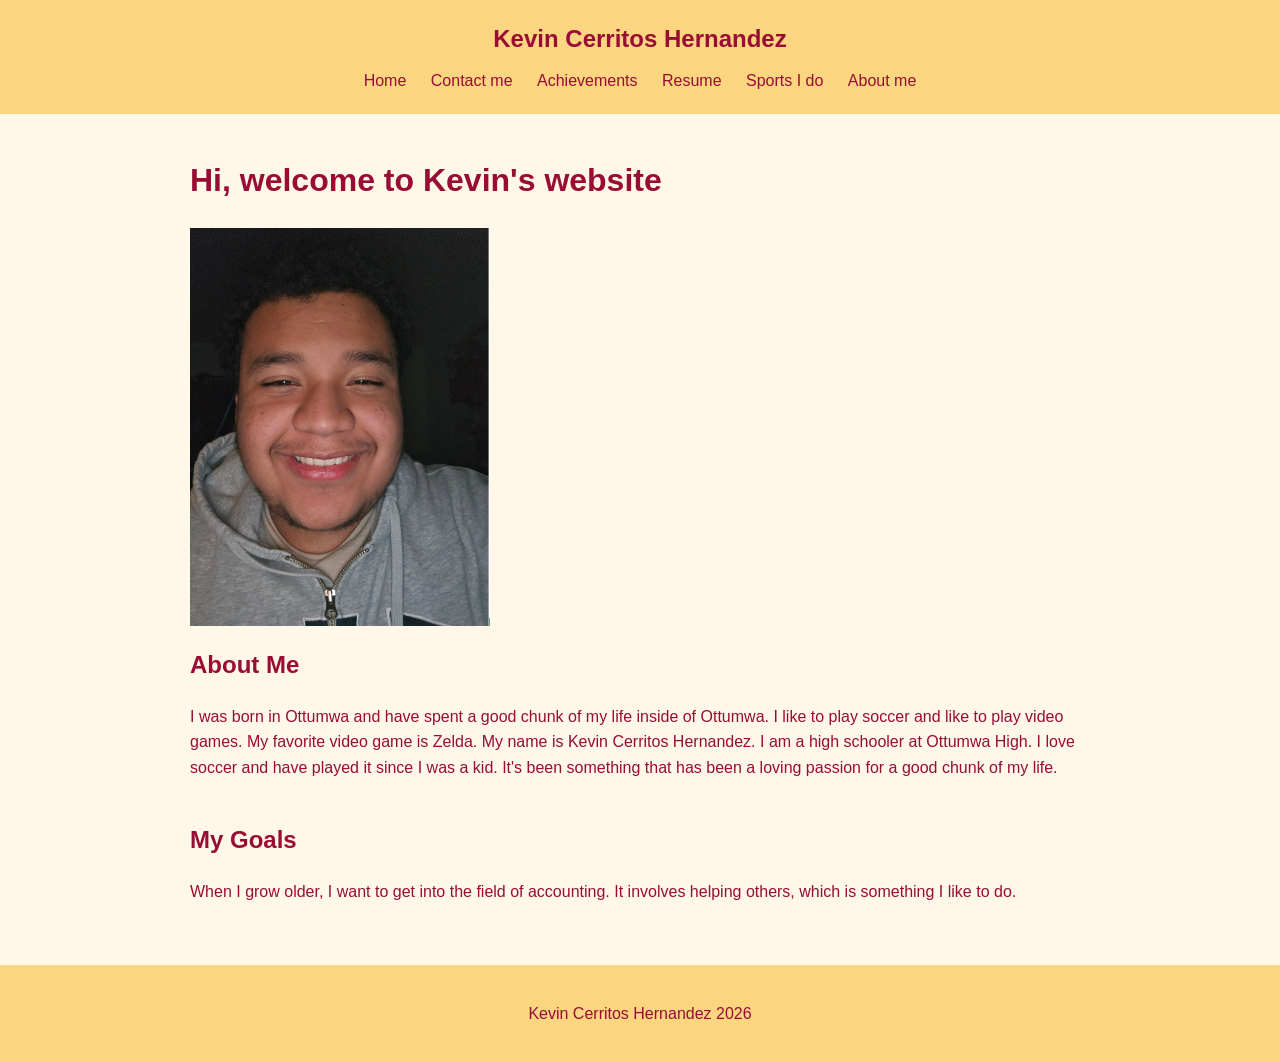
<file: index.html>
<!DOCTYPE html>
<html lang="en">

<head>
    <meta charset="UTF-8">
    <meta name="viewport" content="width=device-width, initial-scale=1.0">
    <title>Portfolio</title>
    <link rel="stylesheet" href="css/styles.css">
    <link rel="icon" href="favicon.ico" type="image/x-icon">
</head>

<body>
    <header>
        <p>Kevin Cerritos Hernandez</p>
        <nav>
            <a href="index.html">Home</a>
            <a href="contact.html">Contact me</a>
            <a href="achievements.html">Achievements</a>
            <a href="resume.html">Resume</a>
            <a href="sports.html">Sports I do</a>
            <a href="about.html">About me</a>
        </nav>
    </header>
    <main>
        <h1>Hi, welcome to Kevin's website</h1>
        <img src="images/kevin.webp" alt="A photo of me, Kevin">

        <section>
            <h2>About Me</h2>
            <p>I was born in Ottumwa and have spent a good chunk of my life inside of Ottumwa.
                I like to play soccer and like to play video games.
                My favorite video game is Zelda.
                My name is Kevin Cerritos Hernandez.
                I am a high schooler at Ottumwa High.
                I love soccer and have played it since I was a kid.
                It's been something that has been a loving passion for a good chunk of my life.
            </p>
        </section>

        <section>
            <h2>My Goals</h2>
            <p>When I grow older, I want to get into the field of accounting. It involves helping others, which is
                something I like to do.
            </p>
        </section>
    </main>
    <footer>
        <p>Kevin Cerritos Hernandez 2026</p>
    </footer>
</body>

</html>
</file>
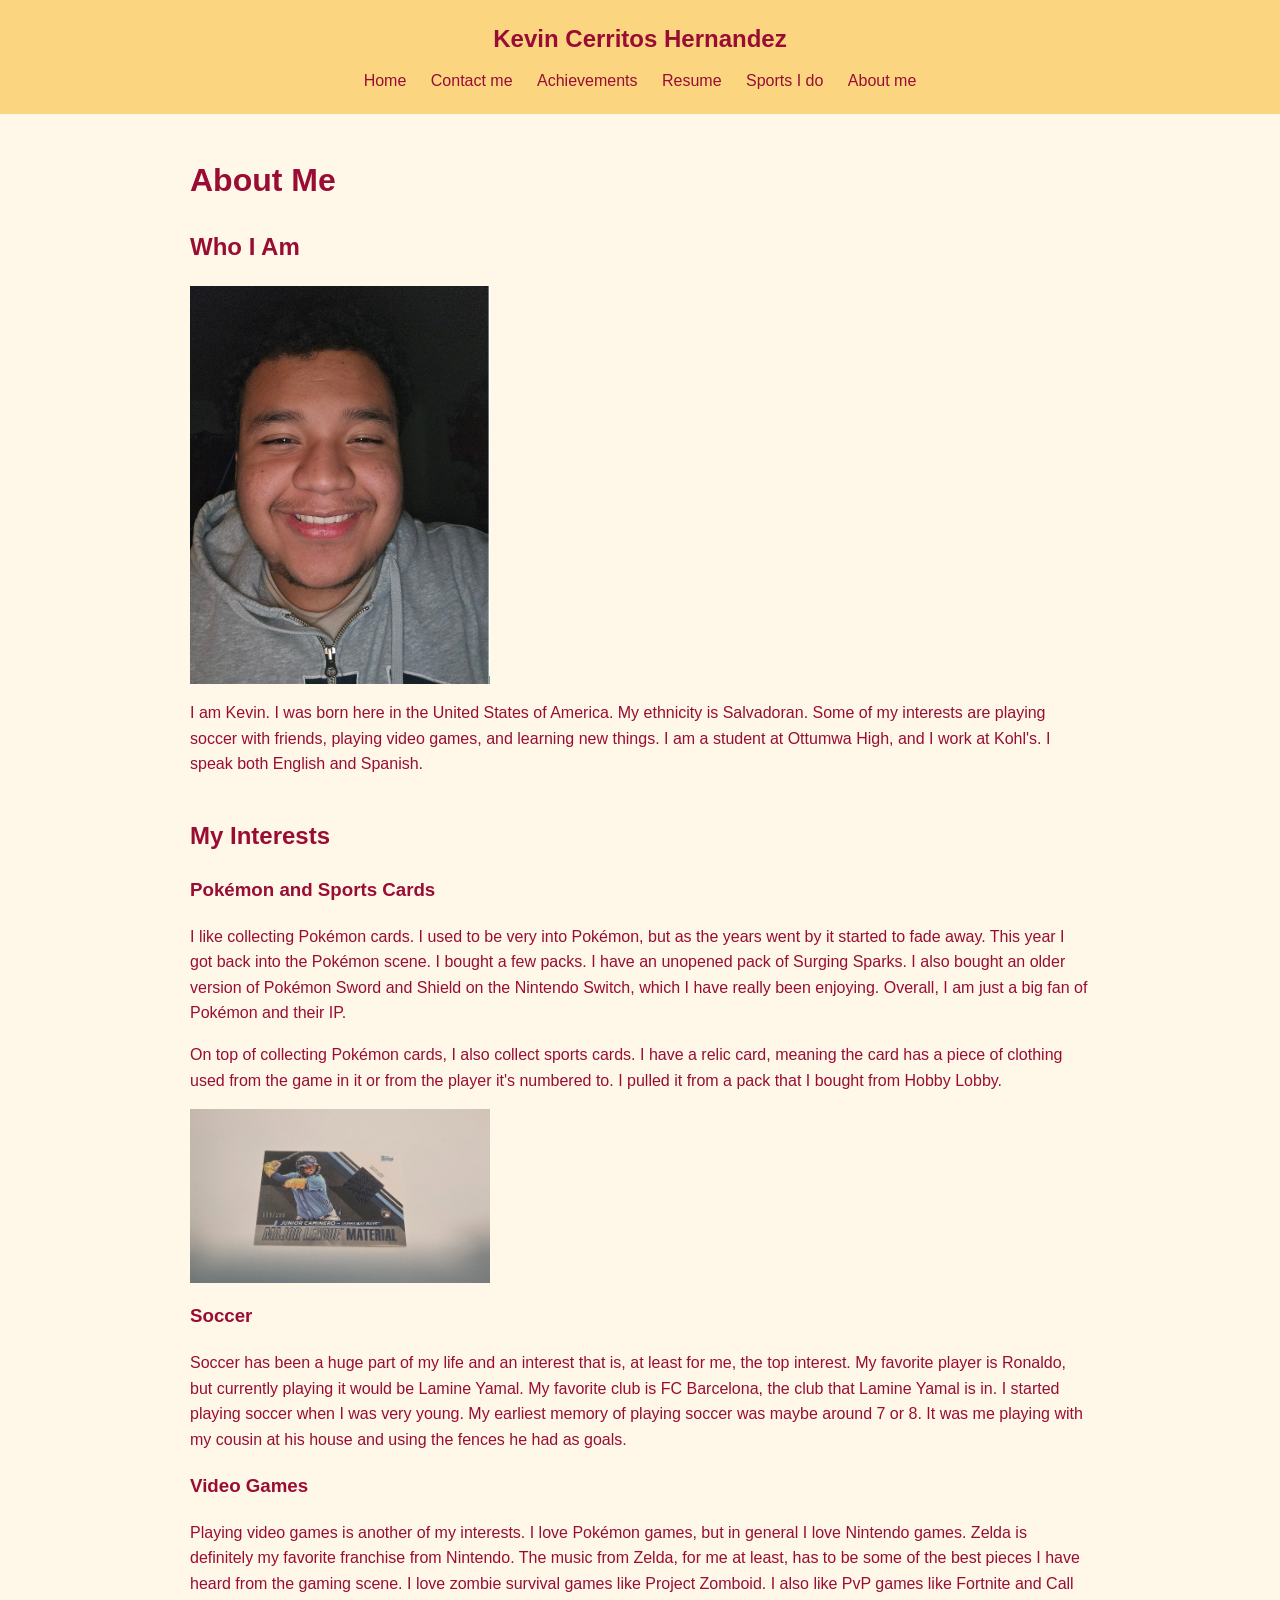
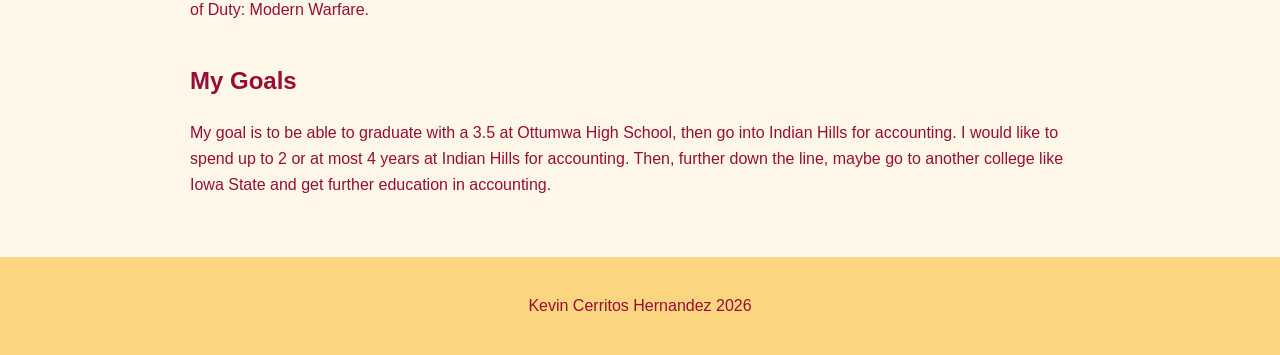
<file: about.html>
<!DOCTYPE html>
<html lang="en">

<head>
    <meta charset="UTF-8">
    <meta name="viewport" content="width=device-width, initial-scale=1.0">
    <title>About Me</title>
    <link rel="stylesheet" href="css/styles.css">
    <link rel="icon" href="favicon.ico" type="image/x-icon">
</head>

<body>
    <header>
        <p>Kevin Cerritos Hernandez</p>
        <nav>
            <a href="index.html">Home</a>
            <a href="contact.html">Contact me</a>
            <a href="achievements.html">Achievements</a>
            <a href="resume.html">Resume</a>
            <a href="sports.html">Sports I do</a>
            <a href="about.html">About me</a>
        </nav>
    </header>
    <main>
        <h1>About Me</h1>

        <section>
            <h2>Who I Am</h2>
            <img src="images/kevin.webp" alt="It's a photo of me (Kevin)">
            <p>I am Kevin. I was born here in the United States of America.
                My ethnicity is Salvadoran. Some of my interests are
                playing soccer with friends, playing video games, and
                learning new things. I am a student at Ottumwa High, and I
                work at Kohl's. I speak both English and Spanish.
            </p>
        </section>

        <section>
            <h2>My Interests</h2>

            <h3>Pokémon and Sports Cards</h3>
            <p>I like collecting Pokémon cards.
                I used to be very into Pokémon, but as the years went by it started to fade away.
                This year I got back into the Pokémon scene. I bought a few packs. I have an unopened pack of Surging
                Sparks.
                I also bought an older version of Pokémon Sword and Shield on the Nintendo Switch, which I have
                really been enjoying.
                Overall, I am just a big fan of Pokémon and their IP.
            </p>
            <p>On top of collecting Pokémon cards, I also collect sports cards.
                I have a relic card, meaning the card has a piece of clothing used from the game in it or from the
                player it's numbered to.
                I pulled it from a pack that I bought from Hobby Lobby.
            </p>
            <img src="images/cards.webp" alt="One of my rare cards, numbered 9 out of 199">

            <h3>Soccer</h3>
            <p>Soccer has been a huge part of my life and an interest that is, at least for me, the top interest.
                My favorite player is Ronaldo, but currently playing it would be Lamine Yamal.
                My favorite club is FC Barcelona, the club that Lamine Yamal is in. I started playing soccer when I was very young.
                My earliest memory of playing soccer was maybe around 7 or 8. It was me playing with my cousin at his
                house and using the fences he had as goals.
            </p>

            <h3>Video Games</h3>
            <p>Playing video games is another of my interests.
                I love Pokémon games, but in general I love Nintendo games.
                Zelda is definitely my favorite franchise from Nintendo.
                The music from Zelda, for me at least, has to be some of the best pieces I have heard from the gaming
                scene.
                I love zombie survival games like Project Zomboid. I also like PvP games like Fortnite and Call of Duty:
                Modern Warfare.
            </p>
        </section>

        <section>
            <h2>My Goals</h2>
            <p>My goal is to be able to graduate with a 3.5 at Ottumwa High School, then go into Indian Hills for
                accounting. I would like to spend up to 2 or at most 4 years at Indian Hills for accounting. Then,
                further down the line, maybe go to another college like Iowa State and get further education in
                accounting.</p>
        </section>
    </main>
    <footer>
        <p>Kevin Cerritos Hernandez 2026</p>
    </footer>
</body>

</html>
</file>
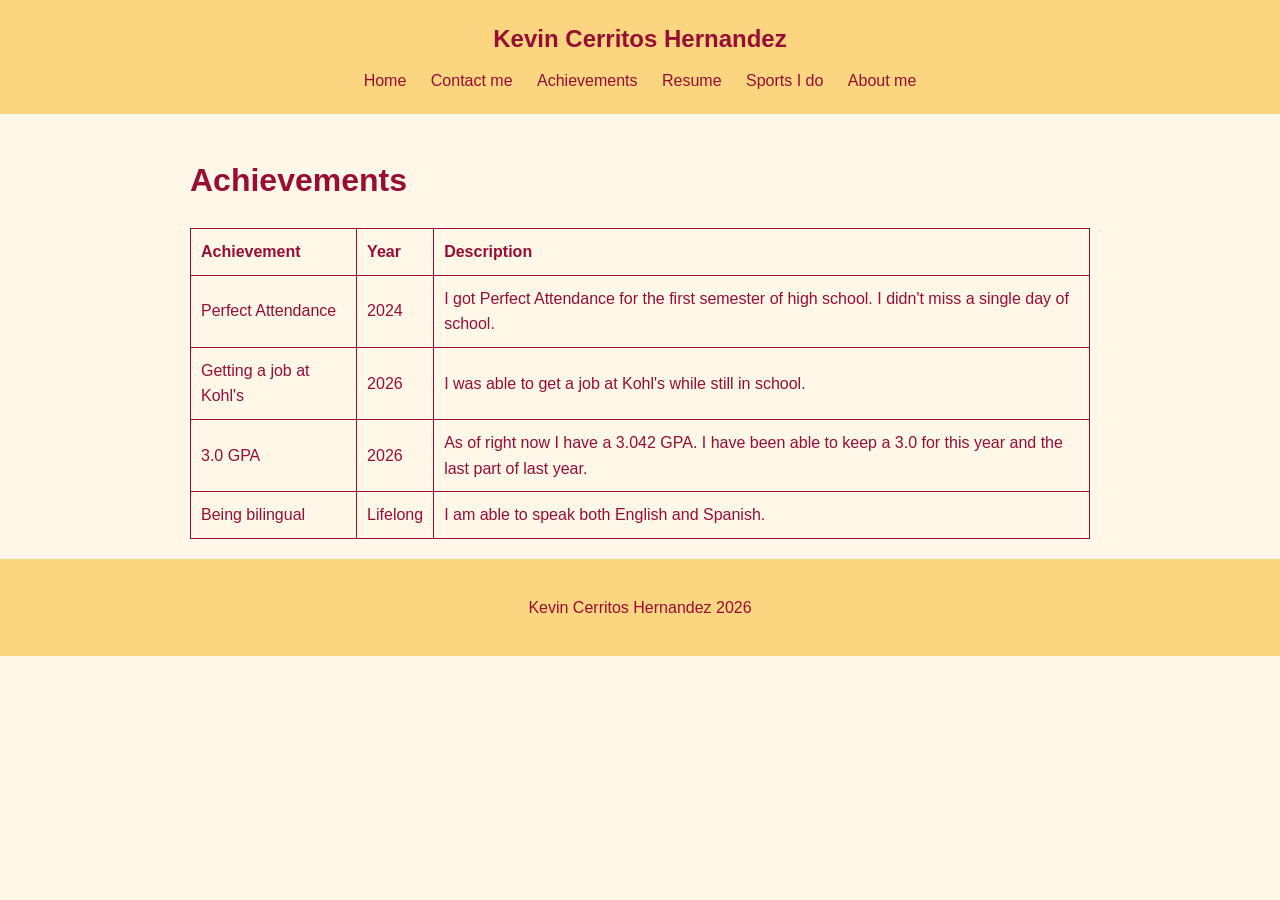
<file: achievements.html>
<!DOCTYPE html>
<html lang="en">

<head>
    <meta charset="UTF-8">
    <meta name="viewport" content="width=device-width, initial-scale=1.0">
    <title>Achievements</title>
    <link rel="stylesheet" href="css/styles.css">
    <link rel="icon" href="favicon.ico" type="image/x-icon">
</head>

<body>
    <header>
        <p>Kevin Cerritos Hernandez</p>
        <nav>
            <a href="index.html">Home</a>
            <a href="contact.html">Contact me</a>
            <a href="achievements.html">Achievements</a>
            <a href="resume.html">Resume</a>
            <a href="sports.html">Sports I do</a>
            <a href="about.html">About me</a>
        </nav>
    </header>
    <main>
        <h1>Achievements</h1>

        <table>
            <tr>
                <th>Achievement</th>
                <th>Year</th>
                <th>Description</th>
            </tr>
            <tr>
                <td>Perfect Attendance</td>
                <td>2024</td>
                <td>I got Perfect Attendance for the first
                    semester of high school. I didn't miss a
                    single day of school.
                </td>
            </tr>
            <tr>
                <td>Getting a job at Kohl's</td>
                <td>2026</td>
                <td>I was able to get a job at Kohl's while still in school.</td>
            </tr>
            <tr>
                <td>3.0 GPA</td>
                <td>2026</td>
                <td>As of right now I have a 3.042 GPA. I have been able to keep
                    a 3.0 for this year and the last part of last year.
                </td>
            </tr>
            <tr>
                <td>Being bilingual</td>
                <td>Lifelong</td>
                <td>I am able to speak both English and Spanish.</td>
            </tr>
        </table>
    </main>
    <footer>
        <p>
            Kevin Cerritos Hernandez 2026
        </p>
    </footer>
</body>

</html>
</file>
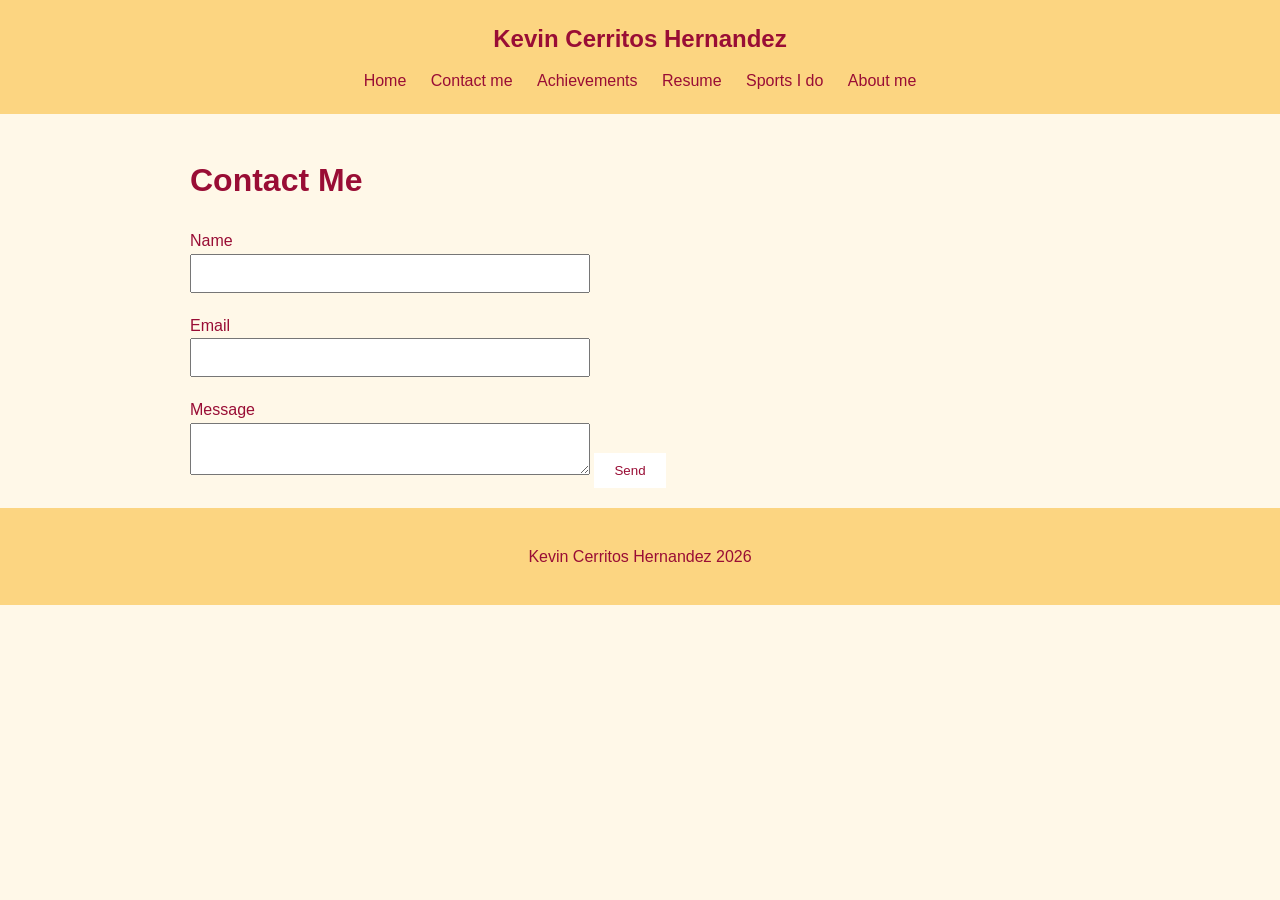
<file: contact.html>
<!DOCTYPE html>
<html lang="en">

<head>
    <meta charset="UTF-8">
    <meta name="viewport" content="width=device-width, initial-scale=1.0">
    <title>Contact Me</title>
    <link rel="stylesheet" href="css/styles.css">
    <link rel="icon" href="favicon.ico" type="image/x-icon">
</head>

<body>
    <header>
        <p>Kevin Cerritos Hernandez</p>
        <nav>
            <a href="index.html">Home</a>
            <a href="contact.html">Contact me</a>
            <a href="achievements.html">Achievements</a>
            <a href="resume.html">Resume</a>
            <a href="sports.html">Sports I do</a>
            <a href="about.html">About me</a>
        </nav>
    </header>
    <main>
        <h1>Contact Me</h1>
        <form>
            <label for="name">Name</label>
            <input type="text" id="name" name="name">

            <label for="email">Email</label>
            <input type="email" id="email" name="email">

            <label for="message">Message</label>
            <textarea id="message" name="message"></textarea>

            <button type="submit">Send</button>
        </form>
    </main>
    <footer>
        <p>Kevin Cerritos Hernandez 2026</p>
    </footer>
</body>

</html>
</file>
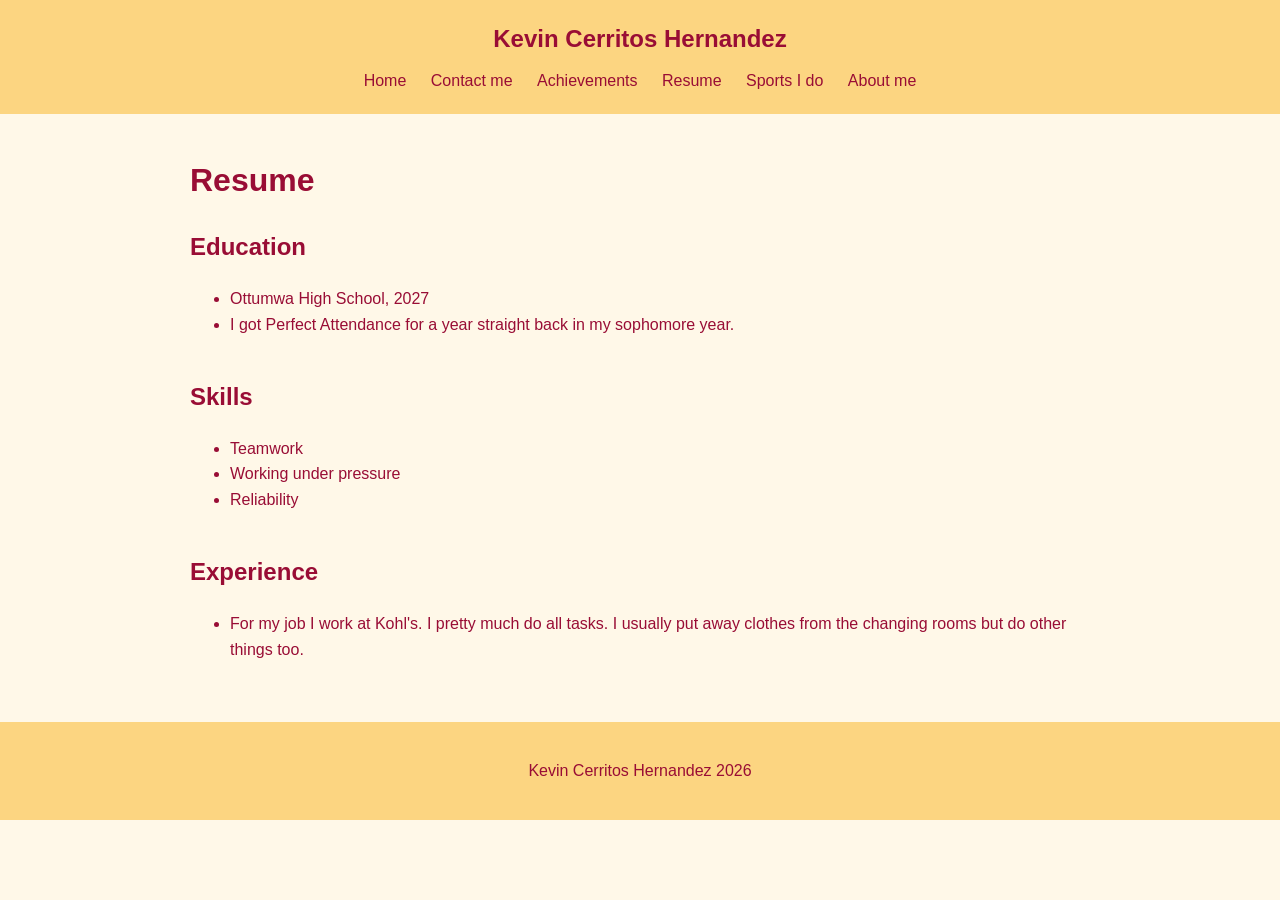
<file: resume.html>
<!DOCTYPE html>
<html lang="en">

<head>
    <meta charset="UTF-8">
    <meta name="viewport" content="width=device-width, initial-scale=1.0">
    <title>Kevin's Resume</title>
    <link rel="stylesheet" href="css/styles.css">
    <link rel="icon" href="favicon.ico" type="image/x-icon">
</head>

<body>
    <header>
        <p>Kevin Cerritos Hernandez</p>
        <nav>
            <a href="index.html">Home</a>
            <a href="contact.html">Contact me</a>
            <a href="achievements.html">Achievements</a>
            <a href="resume.html">Resume</a>
            <a href="sports.html">Sports I do</a>
            <a href="about.html">About me</a>
        </nav>
    </header>
    <main>
        <h1>Resume</h1>

        <section>
            <h2>Education</h2>
            <ul>
                <li>Ottumwa High School, 2027</li>
                <li>I got Perfect Attendance for a year
                    straight back in my sophomore year.
                </li>
            </ul>
        </section>

        <section>
            <h2>Skills</h2>
            <ul>
                <li>Teamwork</li>
                <li>Working under pressure</li>
                <li>Reliability</li>
            </ul>
        </section>

        <section>
            <h2>Experience</h2>
            <ul>
                <li>For my job I work at Kohl's. I pretty much do all tasks. I usually put away clothes from the changing
                    rooms but do other things too.</li>

            </ul>
        </section>
    </main>
    <footer>
        <p>
            Kevin Cerritos Hernandez 2026
        </p>
    </footer>
</body>

</html>
</file>
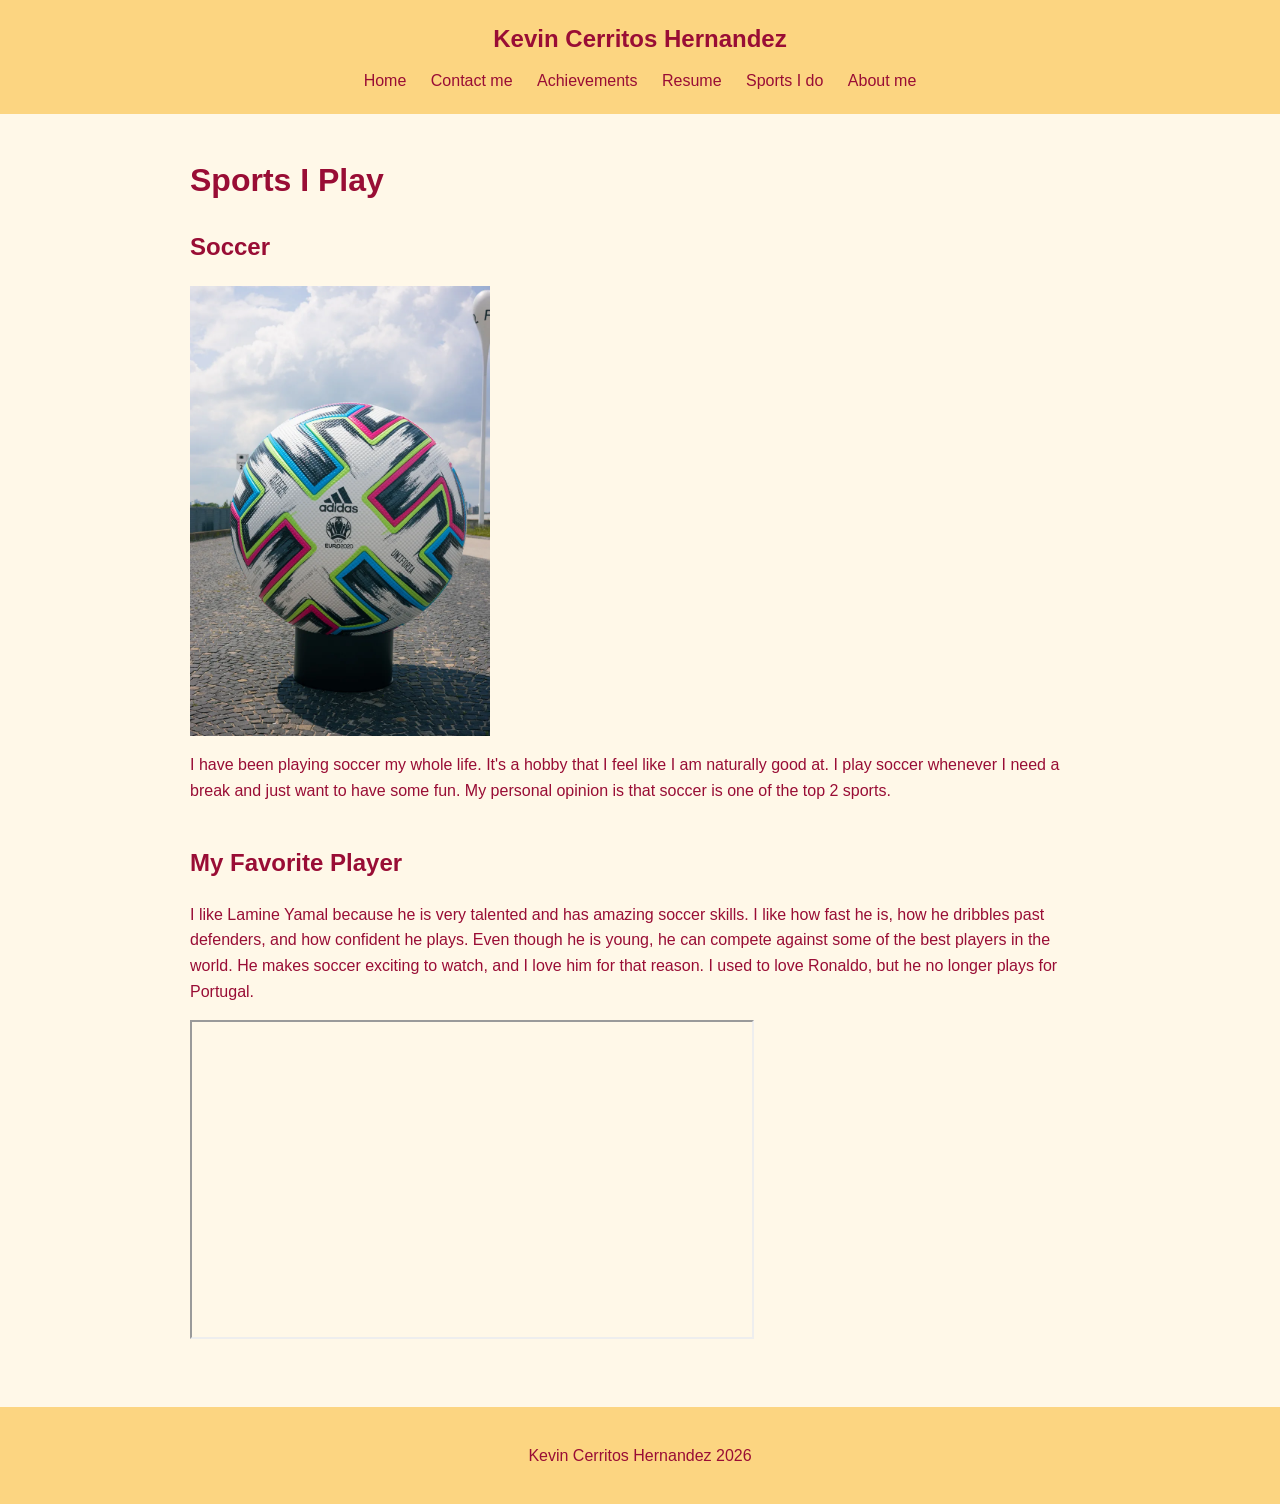
<file: sports.html>
<!DOCTYPE html>
<html lang="en">

<head>
    <meta charset="UTF-8">
    <meta name="viewport" content="width=device-width, initial-scale=1.0">
    <title>Sports I Play</title>
    <link rel="stylesheet" href="css/styles.css">
    <link rel="icon" href="favicon.ico" type="image/x-icon">
</head>

<body>
    <header>
        <p>Kevin Cerritos Hernandez</p>
        <nav>
            <a href="index.html">Home</a>
            <a href="contact.html">Contact me</a>
            <a href="achievements.html">Achievements</a>
            <a href="resume.html">Resume</a>
            <a href="sports.html">Sports I do</a>
            <a href="about.html">About me</a>
        </nav>
    </header>
    <main>
        <h1>Sports I Play</h1>

        <section>
            <h2>Soccer</h2>
            <img src="images/soccer.webp" alt="Soccer ball">
            <p>I have been playing soccer my whole life. It's a hobby that I feel like I am naturally good at.
                I play soccer whenever I need a break and just want to have some fun.
                My personal opinion is that soccer is one of the top 2 sports.
            </p>
        </section>

        <section>
            <h2>My Favorite Player</h2>
            <p>I like Lamine Yamal because he is very talented and has amazing soccer skills.
                I like how fast he is, how he dribbles past defenders, and how confident he plays.
                Even though he is young, he can compete against some of the best players in the world.
                He makes soccer exciting to watch, and I love him for that reason. I used to love Ronaldo, but he
                no longer plays for Portugal.
            </p>
            <iframe width="560" height="315" src="https://www.youtube.com/embed/nZS5ILdpd2k?si=3tTk2eZ2vtXWLuho"
                title="Lamine Yamal highlights"
                allow="accelerometer; autoplay; clipboard-write; encrypted-media; gyroscope; picture-in-picture; web-share"
                referrerpolicy="strict-origin-when-cross-origin" allowfullscreen></iframe>
        </section>
    </main>
    <footer>
        <p>Kevin Cerritos Hernandez 2026</p>
    </footer>
</body>

</html>
</file>
<file: css/styles.css>
body {
    font-family: Arial, sans-serif;
    background-color: #FFF8E8;
    color: #990D35;
    margin: 0;
    line-height: 1.6;
}


header {
    background-color: #FCD581;
    padding: 20px;
    text-align: center;
}

header p {
    font-size: 24px;
    font-weight: bold;
    margin: 0 0 10px 0;
}

nav a {
    color: #990D35;
    text-decoration: none;
    margin: 0 10px;
}

nav a:hover {
    text-decoration: underline;
}


main {
    max-width: 900px;
    margin: 0 auto;
    padding: 20px;
}

section {
    margin-bottom: 40px;
}

img {
    display: block;
    width: 100%;
    max-width: 300px;
    height: auto;
}

iframe {
    max-width: 100%;
}


table {
    width: 100%;
    border-collapse: collapse;
}

th, td {
    border: 1px solid #990D35;
    padding: 10px;
    text-align: left;
}


label {
    display: block;
    margin-top: 20px;
}

input, textarea {
    width: 100%;
    max-width: 400px;
    padding: 10px;
    box-sizing: border-box;
}

button {
    margin-top: 20px;
    padding: 10px 20px;
    background-color: #FFFFFF;
    color: #990D35;
    border: none;
    cursor: pointer;
}


footer {
    background-color: #FCD581;
    text-align: center;
    padding: 20px;
}


@media (max-width: 600px) {
    nav a {
        display: block;
        margin: 10px 0;
    }

    main {
        padding: 10px;
    }
}
</file>
